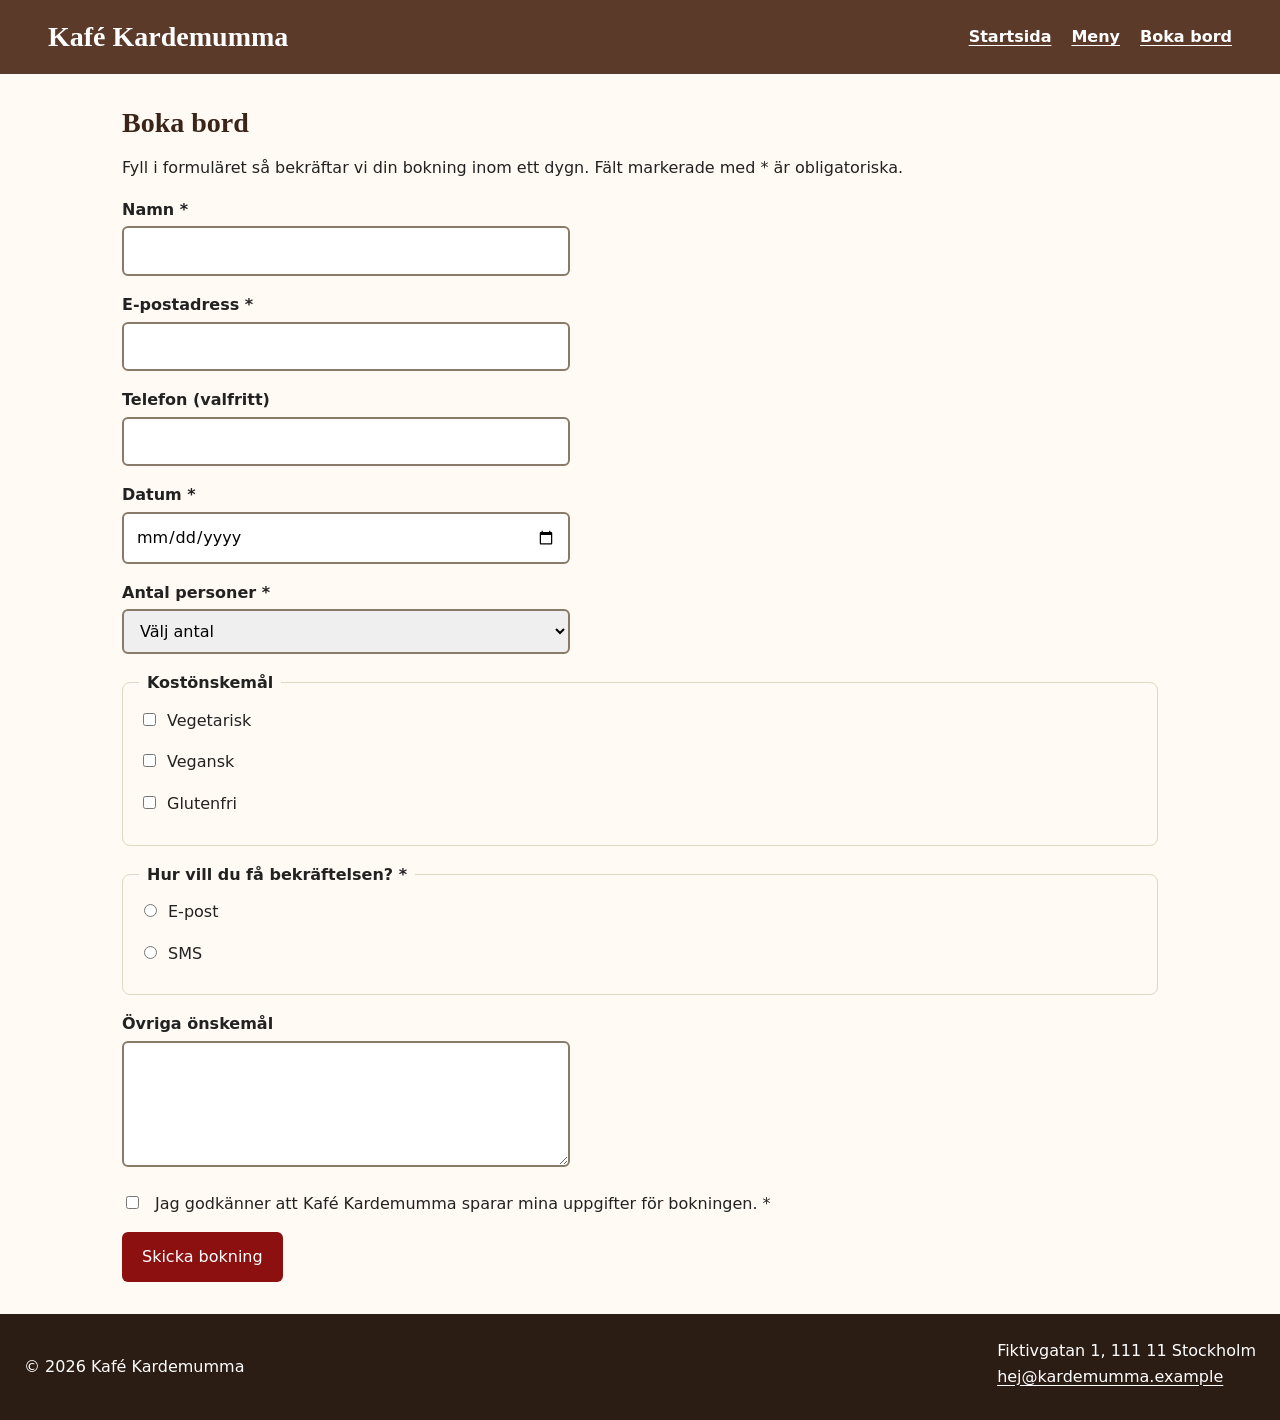
<file: kontakt.html>
<!DOCTYPE html>
<html lang="sv">

<head>
  <meta charset="UTF-8">
  <meta name="viewport" content="width=device-width, initial-scale=1.0">
  <title>Boka bord – Kafé Kardemumma</title>
  <!-- Favicon -->
  <link rel="icon" href="images/favicon.svg" type="image/svg+xml">

  <link rel="stylesheet" href="css/variables.css">
  <link rel="stylesheet" href="css/base.css">
  <link rel="stylesheet" href="css/layout.css">
  <link rel="stylesheet" href="css/components.css">
</head>

<body>
  <header>
    <h1>Kafé Kardemumma</h1>
    <nav aria-label="Huvudmeny">
      <ul>
        <li><a href="index.html">Startsida</a></li>
        <li><a href="index.html#meny">Meny</a></li>
        <li><a href="kontakt.html" aria-current="page">Boka bord</a></li>
      </ul>
    </nav>
  </header>

  <main>
    <h2>Boka bord</h2>
    <p>Fyll i formuläret så bekräftar vi din bokning inom ett dygn. Fält markerade med * är obligatoriska.</p>

    <form action="#" method="post">
      <div class="falt">
        <label for="namn">Namn *</label>
        <input type="text" id="namn" name="namn" autocomplete="name" required>
      </div>

      <div class="falt">
        <label for="epost">E-postadress *</label>
        <input type="email" id="epost" name="epost" autocomplete="email" required>
      </div>

      <div class="falt">
        <label for="telefon">Telefon (valfritt)</label>
        <input type="tel" id="telefon" name="telefon" autocomplete="tel">
      </div>

      <div class="falt">
        <label for="datum">Datum *</label>
        <input type="date" id="datum" name="datum" required>
      </div>

      <div class="falt">
        <label for="antal">Antal personer *</label>
        <select id="antal" name="antal" required>
          <option value="">Välj antal</option>
          <option value="1">1 person</option>
          <option value="2">2 personer</option>
          <option value="3">3 personer</option>
          <option value="4">4 personer</option>
          <option value="5plus">5 eller fler</option>
        </select>
      </div>

      <fieldset>
        <legend>Kostönskemål</legend>
        <div class="val"><input type="checkbox" id="veg" name="kost" value="vegetarisk"><label
            for="veg">Vegetarisk</label></div>
        <div class="val"><input type="checkbox" id="vegan" name="kost" value="vegansk"><label
            for="vegan">Vegansk</label></div>
        <div class="val"><input type="checkbox" id="gluten" name="kost" value="glutenfri"><label
            for="gluten">Glutenfri</label></div>
      </fieldset>

      <fieldset>
        <legend>Hur vill du få bekräftelsen? *</legend>
        <div class="val"><input type="radio" id="via-epost" name="svar" value="epost" required><label
            for="via-epost">E-post</label></div>
        <div class="val"><input type="radio" id="via-sms" name="svar" value="sms"><label for="via-sms">SMS</label></div>
      </fieldset>

      <div class="falt">
        <label for="onskemal">Övriga önskemål</label>
        <textarea id="onskemal" name="onskemal" rows="4"></textarea>
      </div>

      <div class="val">
        <input type="checkbox" id="samtycke" name="samtycke" required>
        <label for="samtycke">Jag godkänner att Kafé Kardemumma sparar mina uppgifter för bokningen. *</label>
      </div>

      <button type="submit" class="knapp">Skicka bokning</button>
    </form>
  </main>

  <footer>
    <p>&copy; 2026 Kafé Kardemumma</p>
    <address>
      Fiktivgatan 1, 111 11 Stockholm<br>
      <a href="mailto:hej@kardemumma.example">hej@kardemumma.example</a>
    </address>
  </footer>
</body>

</html>
</file>
<file: css/variables.css>
/* Designtokens från Kafé Kardemummas design. Ändra här – det slår igenom överallt. */
:root {
  /* Färger */
  --color-primary: #8c1010;
  --color-primary-light: #F39595;
  --color-primary-dark: #5e0a0a;
  --color-brown: #5b3a29;
  --color-brown-dark: #2b1c14;
  --color-heading: #3b2418;
  --color-text: #222222;
  --color-bg: #fffaf3;
  --color-surface: #ffffff;
  --color-tint: #f3e3cf;
  --color-border: #e3d5c3;
  --color-input-border: #8a7a6a;
  --color-focus: #1a73e8;
  --color-price: #877054;

  /* Typografi */
  --font-body: system-ui, -apple-system, "Segoe UI", Roboto, sans-serif;
  --font-heading: Georgia, "Times New Roman", serif;
  --fs-base: 1rem;
  --fs-lead: 1.125rem;
  --fs-h3: 1.25rem;
  --fs-h2: 1.75rem;
  --fs-hero: 2.25rem;

  /* Avstånd (8-punktsskala) */
  --space-1: 8px;
  --space-2: 16px;
  --space-3: 24px;
  --space-4: 32px;
  --space-5: 48px;

  /* Övrigt */
  --radius: 8px;
  --radius-sm: 6px;
  --max-width: 1100px;
}
</file>
<file: css/base.css>
/* Grundregler: reset, body, rubriker, länkar */
*,
*::before,
*::after {
  box-sizing: border-box;
}

body {
  margin: 0;
  font-family: var(--font-body);
  font-size: var(--fs-base);
  line-height: 1.6;
  color: var(--color-text);
  background-color: var(--color-bg);
}

h1,
h2,
h3 {
  font-family: var(--font-heading);
  line-height: 1.2;
  color: var(--color-heading);
}

h2 {
  font-size: var(--fs-h2);
  margin: 0 0 var(--space-2);
}

h3 {
  font-size: var(--fs-h3);
  margin: 12px 0 var(--space-1);
}

a {
  color: var(--color-primary);
  text-underline-offset: 3px;
}

a:hover {
  color: var(--color-primary-light);
}

a:focus-visible,
button:focus-visible,
input:focus-visible,
select:focus-visible,
textarea:focus-visible {
  outline: 3px solid var(--color-focus);
  outline-offset: 2px;
}

img {
  max-width: 100%;
  height: auto;
}

address {
  font-style: normal;
}
</file>
<file: css/layout.css>
/* Layout: sidans stora delar. Flexbox och Grid. Mobile first. */
header {
  display: flex;
  flex-wrap: wrap;
  align-items: center;
  justify-content: space-between;
  gap: var(--space-1) var(--space-3);
  background-color: var(--color-brown);
  color: #ffffff;
  padding: var(--space-2) var(--space-3);
}

header h1 {
  margin: 0;
  color: #ffffff;
  font-size: 1.75rem;
}

nav ul {
  display: flex;
  gap: 20px;
  list-style: none;
  margin: 0;
  padding: 0;
}

main {
  padding: var(--space-3);
  max-width: var(--max-width);
  margin: 0 auto;
}

section {
  margin-bottom: 40px;
}

.meny-lista {
  display: grid;
  grid-template-columns: repeat(auto-fit, minmax(240px, 1fr));
  gap: 20px;
}

#om-oss {
  display: grid;
  grid-template-columns: 1fr;
  gap: var(--space-1) var(--space-4);
}

#om-oss h2 {
  grid-column: 1 / -1;
}

footer {
  display: flex;
  flex-wrap: wrap;
  justify-content: space-between;
  gap: var(--space-2);
  background-color: var(--color-brown-dark);
  color: #ffffff;
  padding: var(--space-3);
}

@media (min-width: 600px) {
  main {
    padding: var(--space-4);
  }
}

@media (min-width: 900px) {
  header {
    padding: 20px var(--space-5);
  }

  #om-oss {
    grid-template-columns: 1fr 1fr;
    align-items: start;
  }

  #om-oss img {
    grid-row: 2 / span 2;
    grid-column: 2;
  }
}
</file>
<file: css/components.css>
/* Komponenter: återanvändbara delar (nav-länkar, kort, knapp, hero, formulär) */
nav a {
  color: #ffffff;
  font-weight: 600;
}

footer a {
  color: #ffffff;
}

.knapp {
  display: inline-block;
  background-color: var(--color-primary);
  color: #ffffff;
  padding: 12px 20px;
  border: 0;
  border-radius: var(--radius-sm);
  text-decoration: none;
  font: inherit;
  cursor: pointer;
}

.knapp:hover {
  background-color: var(--color-primary-dark);
  color: #ffffff;
}

/* Kort */
article {
  display: flex;
  flex-direction: column;
  background-color: var(--color-surface);
  border: 1px solid var(--color-border);
  border-radius: var(--radius);
  padding: var(--space-2);
}

article img,
#om-oss img {
  border-radius: 4px;
}

.pris {
  margin-top: auto;
  font-weight: 700;
  color: var(--color-price);
}

/* Hero */
#hero {
  background-color: var(--color-tint);
  padding: var(--space-4) var(--space-3);
  border-radius: var(--radius);
}

/* Inte så fin css, men löser problemet med spacing mellan knapparna i mobil version */
#hero .knapp + .knapp {
  margin-top: 12px;
}

#hero p {
  font-size: var(--fs-lead);
  max-width: 60ch;
}

@media (min-width: 600px) {
  #hero {
    padding: 56px 40px;
  }

  #hero h2 {
    font-size: var(--fs-hero);
  }
}

/* Formulär */
.falt,
.val {
  margin-bottom: var(--space-2);
}

label {
  display: block;
  font-weight: 600;
  margin-bottom: 4px;
}

.val label {
  display: inline;
  font-weight: 400;
  margin-left: var(--space-1);
}

input[type="text"],
input[type="email"],
input[type="tel"],
input[type="date"],
select,
textarea {
  width: 100%;
  max-width: 28rem;
  padding: 10px 12px;
  border: 2px solid var(--color-input-border);
  border-radius: var(--radius-sm);
  font: inherit;
}

fieldset {
  border: 1px solid var(--color-border);
  border-radius: var(--radius);
  margin: 0 0 var(--space-2);
  padding: 12px var(--space-2);
}

legend {
  font-weight: 700;
  padding: 0 var(--space-1);
}
</file>
